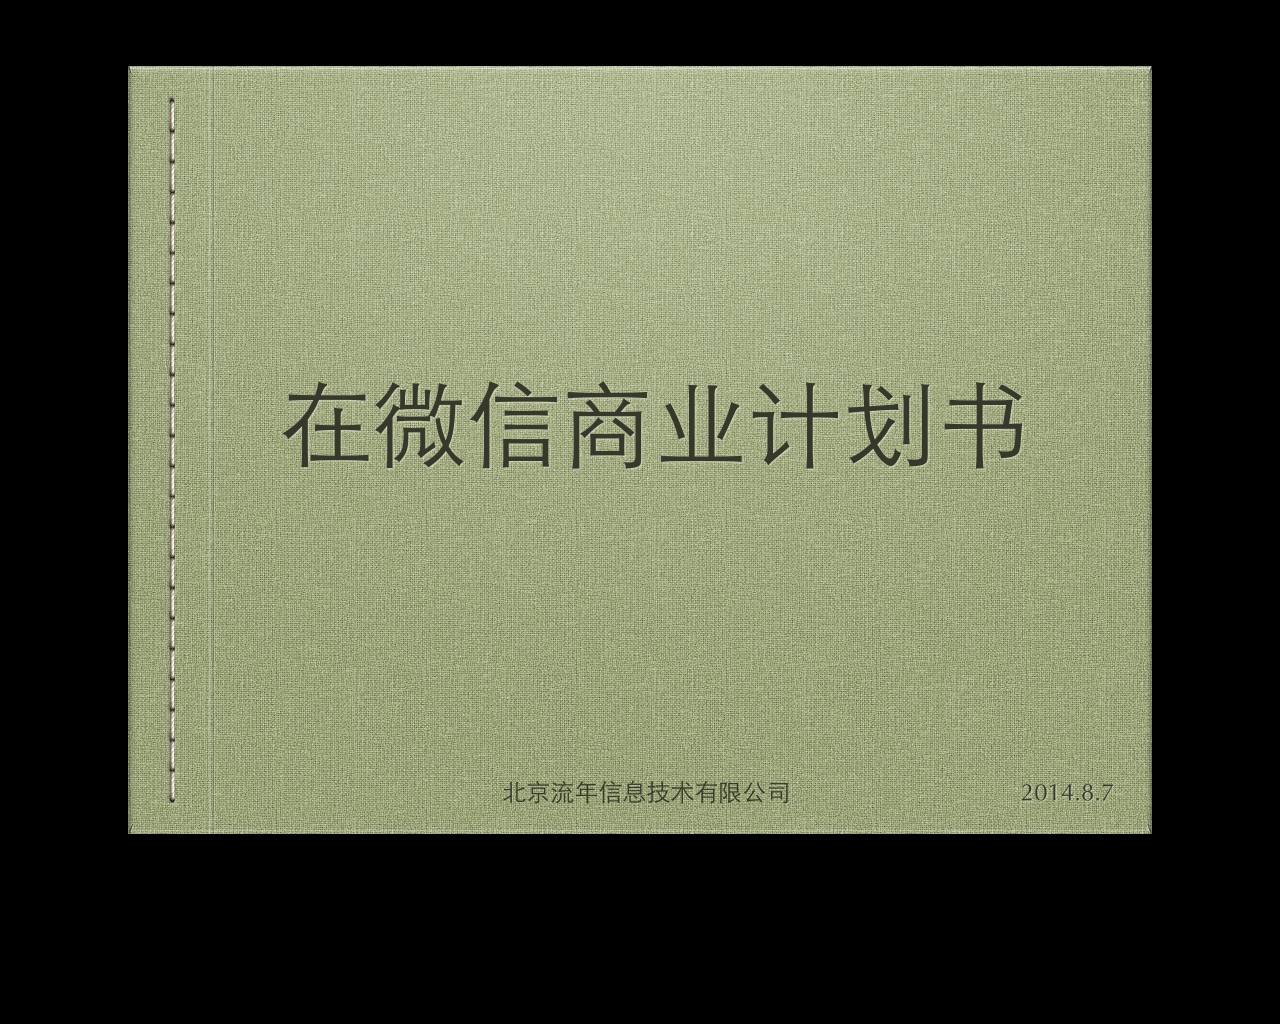
<file: app/webroot/bp2/assets/player/KeynoteDHTMLPlayer.html>
<!DOCTYPE html>
<html xmlns="http://www.w3.org/1999/xhtml">
    <head>
        <title>Keynote</title>
        <link href="KeynoteDHTMLPlayer.css" rel="stylesheet" type="text/css" media="screen"/>
        <meta name="viewport" content="initial-scale = 1.0, minimum-scale = 1.0, maximum-scale = 1.0, user-scalable = no, width = device-width" />
        <meta http-equiv="Content-Type" content="text/html; charset=UTF-8" />
        <script type="text/javascript" src="prototype.js"></script>
        <script type="text/javascript" src="DebuggingSupport.js"></script>
        <script type="text/javascript" src="string.js"></script>
        <script type="text/javascript" src="Utilities.js"></script>
        <script type="text/javascript" src="KeynoteDHTMLPlayer.js"></script>
        <script type="text/javascript" src="ShowController.js"></script>
        <script type="text/javascript" src="TouchController.js"></script>
        <script type="text/javascript" src="DisplayManager.js"></script>
        <script type="text/javascript" src="StageManager.js"></script>
        <script type="text/javascript" src="AnimationManager.js"></script>
        <script type="text/javascript" src="TextureManager.js"></script>
        <script type="text/javascript" src="ScriptManager.js"></script>
        <script type="text/javascript" src="OrientationController.js"></script>
        <script type="text/javascript" src="KPFObjects.js"></script>
        <script type="text/javascript" src="SlideManager.js"></script>
        <script type="text/javascript" src="NavigatorController.js"></script>
        <script type="text/javascript" src="SlideNumberController.js"></script>
        <script type="text/javascript" src="HelpPlacardController.js"></script>
        <script type="text/javascript" src="NarrationManager.js"></script>
	</head>
    <body id="body" bgcolor="black">
        <div id="background" class="bigBlackSquare">
        </div>
        <div id="previousButton" class="PreviousButtonDisabled">
        </div>
        <div id="nextButton" class="nextButtonDisabled">
        </div>
        <div id="slideCounter">
        </div>
        <span id="helpText"></span>
        <div id="stageArea">
            <div id="stage" class="stage">
            </div>
            <div id="hyperlinkPlane" class="stage">
            </div>
        </div>
        <div id="slideshowNavigator">
        </div>
        <div id="slideNumberControl">
        </div>
        <div id="slideNumberDisplay">
        </div>
        <div id="helpPlacard">
        </div>
        <div id="waitingIndicator">
        	<div id="waitingSpinner">
        	</div>
        </div>
	</body>
</html>
</file>
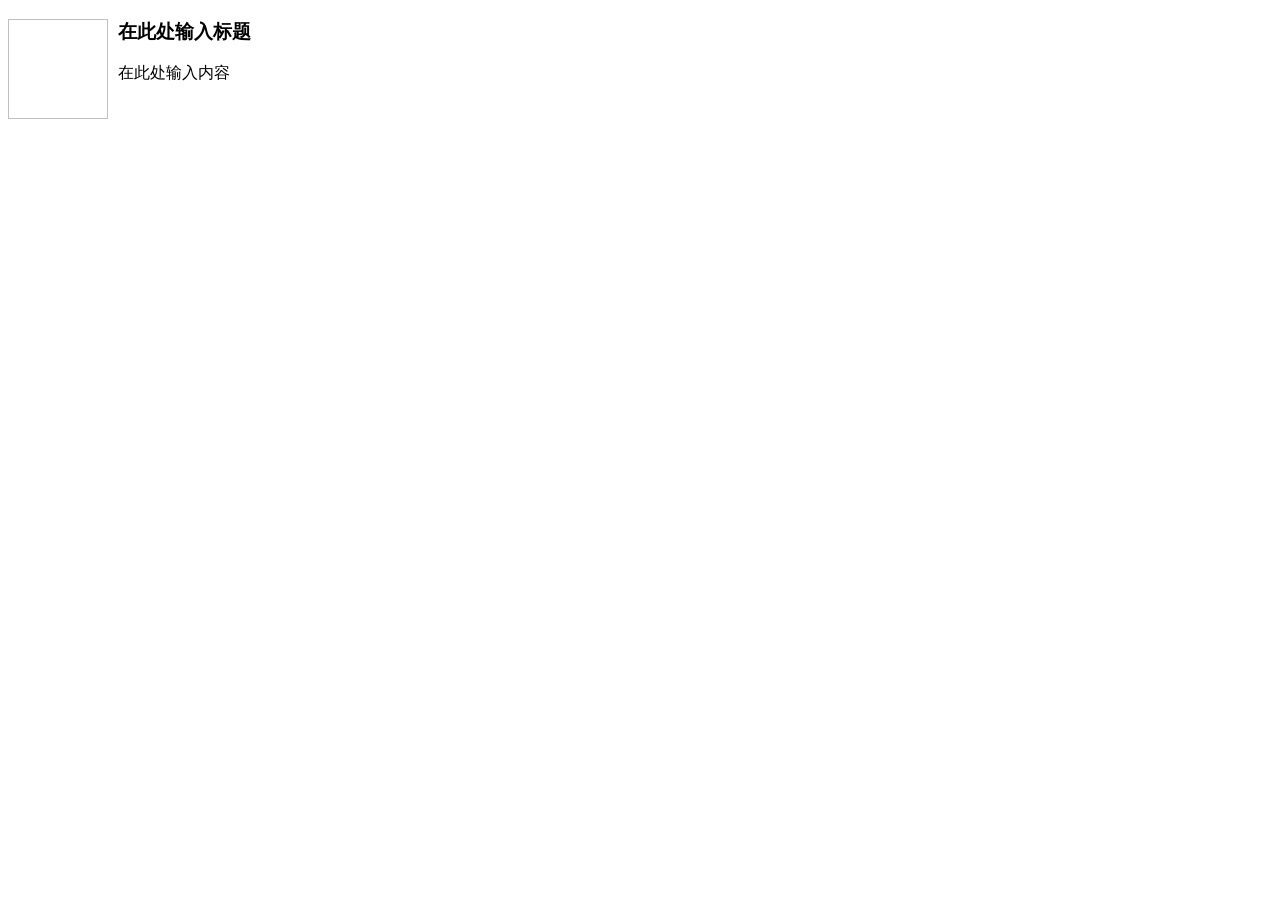
<file: app/webroot/js/Editor/plugins/template/html/1.html>
<!doctype html>
<html>
<head>
	<meta charset="utf-8" />
</head>
<body>
	<h3>
		<img align="left" height="100" style="margin-right: 10px" width="100" />在此处输入标题
	</h3>
	<p>
		在此处输入内容
	</p>
</body>
</html>
</file>
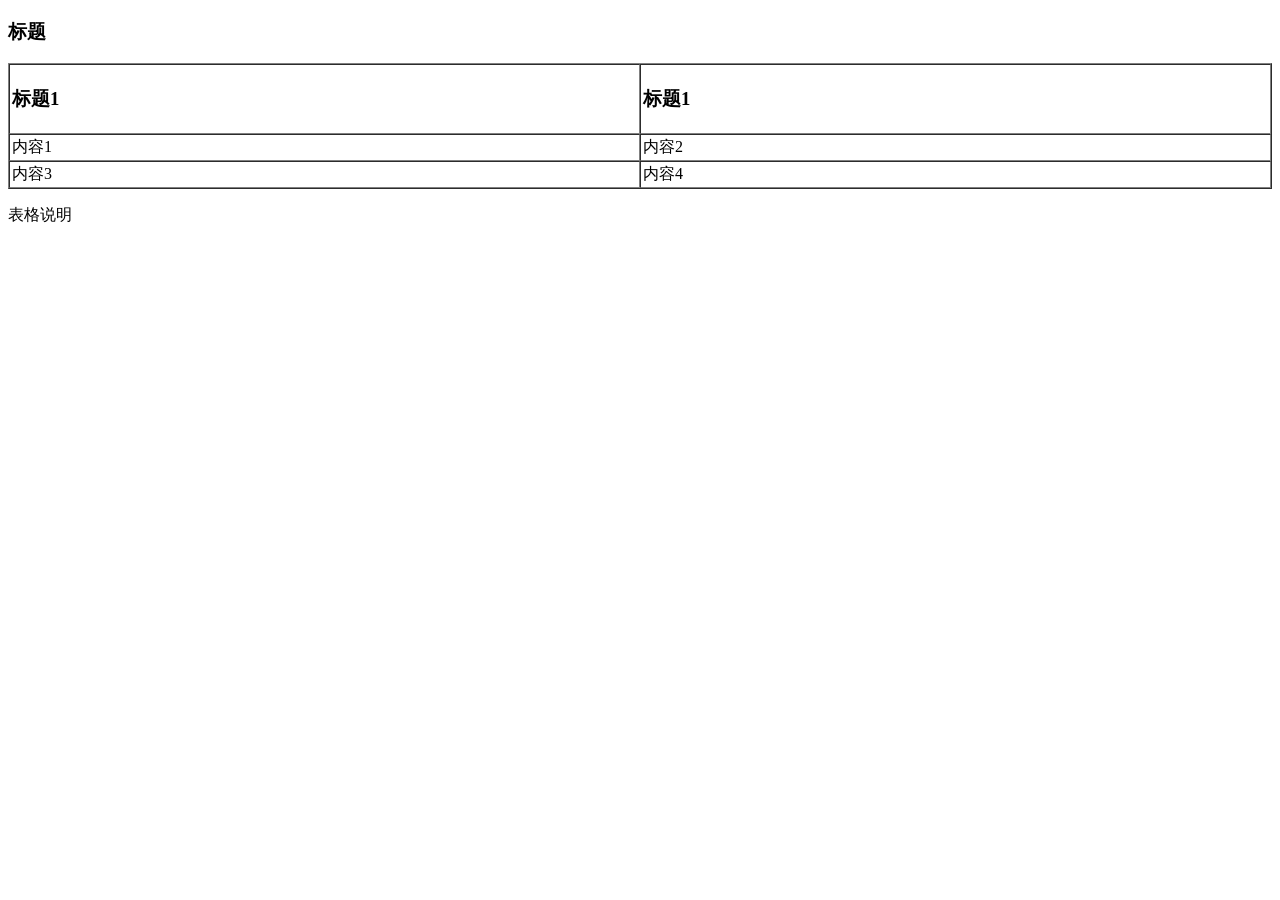
<file: app/webroot/js/Editor/plugins/template/html/2.html>
<!doctype html>
<html>
<head>
	<meta charset="utf-8" />
</head>
<body>
	<h3>
		标题
	</h3>
	<table style="width:100%;" cellpadding="2" cellspacing="0" border="1">
		<tbody>
			<tr>
				<td>
					<h3>标题1</h3>
				</td>
				<td>
					<h3>标题1</h3>
				</td>
			</tr>
			<tr>
				<td>
					内容1
				</td>
				<td>
					内容2
				</td>
			</tr>
			<tr>
				<td>
					内容3
				</td>
				<td>
					内容4
				</td>
			</tr>
		</tbody>
	</table>
	<p>
		表格说明
	</p>
</body>
</html>
</file>
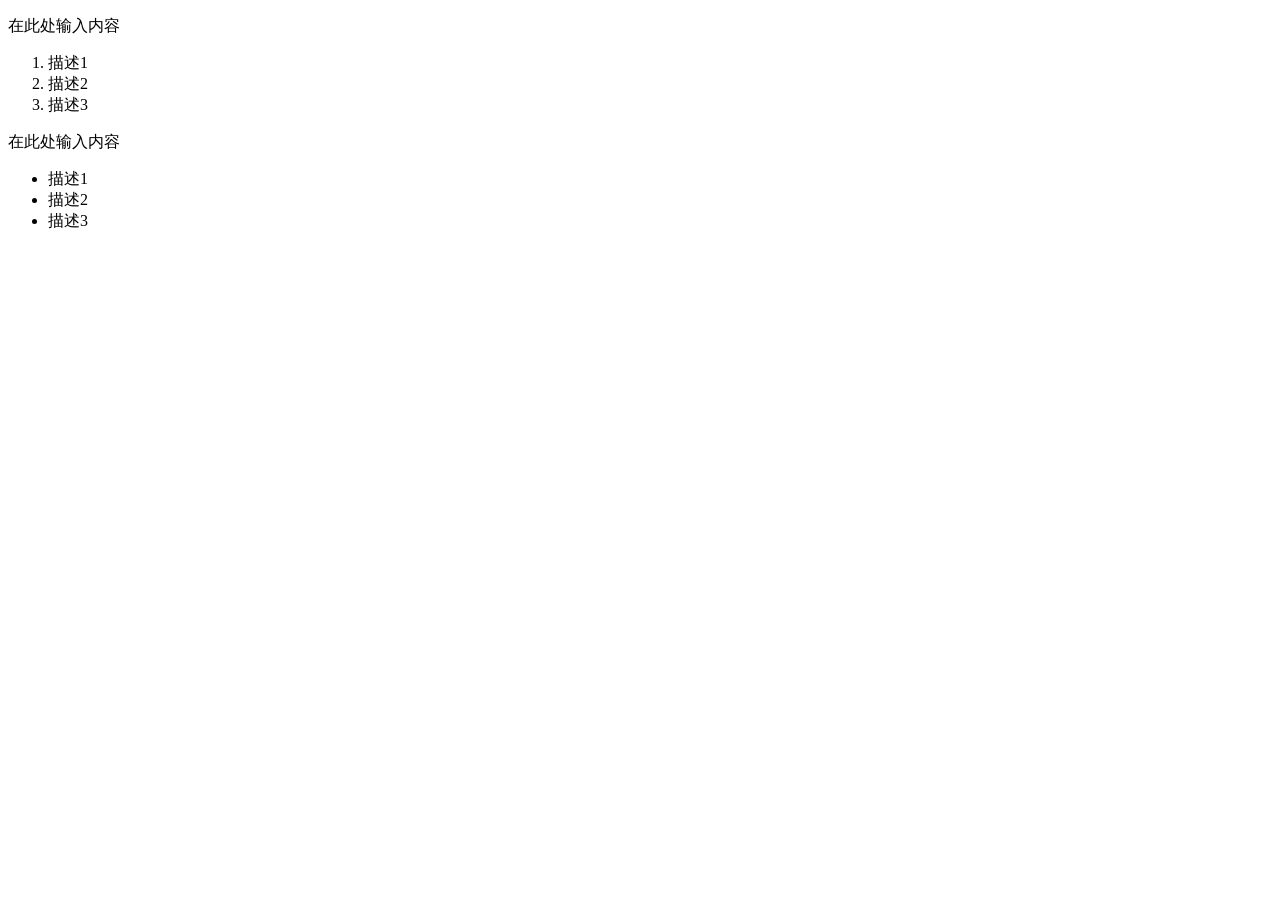
<file: app/webroot/js/Editor/plugins/template/html/3.html>
<!doctype html>
<html>
<head>
	<meta charset="utf-8" />
</head>
<body>
	<p>
		在此处输入内容
	</p>
	<ol>
		<li>
			描述1
		</li>
		<li>
			描述2
		</li>
		<li>
			描述3
		</li>
	</ol>
	<p>
		在此处输入内容
	</p>
	<ul>
		<li>
			描述1
		</li>
		<li>
			描述2
		</li>
		<li>
			描述3
		</li>
	</ul>
</body>
</html>
</file>
<file: app/webroot/bp2/assets/player/KeynoteDHTMLPlayer.css>
* {
    -webkit-user-select:none;
    -moz-user-select:none;
    -ms-user-select:none;
}

/* Body */

body
{
    overflow: hidden;
    margin: 0;
    -webkit-user-select: none;
    -moz-user-select: none;
    -ms-user-select: none;
}

@media screen and (max-device-width: 1025px)
{
    body
    {
        background-color: black;
    }
}

div.bigBlackSquare
{
    position: absolute; 
    top: 0px;
    left: 0px;
    width: 1024px;
    height: 1024px;
    visibility: hidden;
    background-color: black;
}

/* Debug Status Display */
   
div#statisticsDisplay
{
    position: absolute; 
    color : white;
    background-color: grey;
    visibility: hidden;
}

/* Stage */

div#stageArea
{
    position: absolute; 
    visibility: hidden;
    overflow: hidden;
}

div.stage
{
    position: absolute; 
    top: 0;
    left: 0;
    overflow: visible;
}

/* Hyperlinke Plane */

div#hyperlinkPlane
{
    visibility: hidden;
    pointer-events: none;
}

div.hyperlink
{
    position: absolute;
    cursor: pointer;
}

/* iPhone Controls Section */

div#previousButton
{
    position: absolute;
    background-repeat: no-repeat;
    background-position: center center;
    visibility: hidden;
    width: 22px;
    height: 27px;
}

div.previousButtonEnabled
{
    background-image: url('left_arrow_mobile_n.png');
    background-size: 22px 27px;
    width: 22px;
    height: 27px;
}

div.previousButtonDisabled
{
    background-image: url('left_arrow_mobile_d.png');
    background-size: 22px 27px;
    -webkit-tap-highlight-color: rgba(0,0,0,0);
    -moz-tap-highlight-color: rgba(0,0,0,0);
    -ms-tap-highlight-color: rgba(0,0,0,0);
    width: 22px;
    height: 27px;
}

div#nextButton
{
    position: absolute;
    background-repeat: no-repeat;
    background-position: center center;
    visibility: hidden;
    background-size: 22px 27px;
    width: 22px;
    height: 27px;
}

div.nextButtonEnabled
{
    background-image: url('right_arrow_mobile_n.png');
    background-size: 22px 27px;
    width: 22px;
    height: 27px;
}

div.nextButtonDisabled
{
    background-image: url('right_arrow_mobile_d.png');
    background-size: 22px 27px;
    -webkit-tap-highlight-color: rgba(0,0,0,0);
    -moz-tap-highlight-color: rgba(0,0,0,0);
    -ms-tap-highlight-color: rgba(0,0,0,0);
    width: 22px;
    height: 27px;
}

/* Navigator */

div#slideshowNavigator {
    -webkit-tap-highlight-color: rgba(0,0,0,0);
    -moz-tap-highlight-color: rgba(0,0,0,0);
    -ms-tap-highlight-color: rgba(0,0,0,0);
    position: absolute;
    overflow: hidden;
    font-family: 'Helvetica Neue', Helvetica, Arial, sans-serif;
    font-size: 12px;
    line-height: 18px;
    background-color: rgba(0,0,0,0);
    color: 232323;
    top: 0px;
    left: 0px;
    bottom: 0px;
    width: 140px;
}

div.navigatorLeftSidebar {
    position: absolute;
    overflow-x: hidden;
    overflow-y: hidden;
    top: 0px;
    left: 0px;
    bottom: 0px;
    width: 30px;
    background-color: rgba(0,0,0,0);
}

div.navigatorThumbnailSidebar {
    position: absolute;
    overflow-x: hidden;
    overflow-y: hidden;
    border-right: 1px solid #676767;
    background-color: #000;
    top: 0px;
    left: -140px;
    bottom: 0px;
    width: 129px;
    -webkit-transition-property: left;
    -webkit-transition-duration: 300ms;
    -moz-transition-property: left;
    -moz-transition-duration: 300ms;
    -ms-transition-property: left;
    -ms-transition-duration: 300ms;
}

div.navigatorThumbnailScroller {
    position: absolute;
    overflow-x: hidden;
    overflow-y: auto;
    top: 0px;
    left: 0px;
    bottom: 0px;
    width: 129px;
}

div.navigatorThumbnailScroller::-webkit-scrollbar {
    width: 7px;
}

div.navigatorThumbnailScroller::-webkit-scrollbar-thumb {
    background: rgba(255,255,255,0.4);
    -webkit-border-radius: 10px;
}

div.navigatorThumbnailSelection {
    position: absolute;
    border-top-style: none;
    border-left-style: none;
    border-right-style: none;
    display: none;
    background-color: rgba(125,125,125,0.5);
    top: 0px;
    width: 100%;
    height: 76px;
}

div.navigatorThumbnailContainer {
    position: absolute;
    top: 0px;
    left: 0px;
    bottom: auto;
    width: 119px;
}

div.navigatorThumbnailItem {
    position: absolute;
    top: 0px;
    left: 0px;
    width: 119px;
    height: 76px;
    cursor: default;
}

div.navigatorThumbnailItemCanvasContainer {
    position: absolute;
    max-height: 90px;
    border: 1px solid rgba(255,255,255,0.68);
    -webkit-box-shadow: 0px 2px 4px rgba(0,0,0,0.5);
    -moz-box-shadow: 0px 2px 4px rgba(0,0,0,0.5);
    -ms-box-shadow: 0px 2px 4px rgba(0,0,0,0.5);
    background-color: #444;
    width: 88px;    
    height: 66px;
}

/* Slide Number Control */

div#slideNumberControl {
    position: absolute;
    overflow: hidden;
    display: none;
    opacity: 0;
    font-family: 'Helvetica Neue', Helvetica, Arial, sans-serif;
    font-size: 12px;
    background-color: rgba(0,0,0,0.75);
    color: white;
    width: 120px;
    height: 110px;
    text-align: center;
    -webkit-border-radius: 12px;
    -moz-border-radius: 12px;
    -ms-border-radius: 12px;
}

div.slideNumberLabel {
    position: relative;
    margin-left:16px;
    margin-right:16px;
    margin-top: 16px;
    width: 88px;
    height:33px;
    font-weight: bold;
}

div.slideNumberDigit {
    position: relative;
    margin-left:auto;
    margin-right:auto;
    font-size:40px;
    width: 88px;
    height:39px;
}

/* Slide Number Display */

div#slideNumberDisplay {
    position: absolute;
    overflow: hidden;
    display: none;
    opacity: 0;
    font-family: 'Helvetica Neue', Helvetica, Arial, sans-serif;
    font-size: 12px;
    background-color: rgba(0,0,0,0.75);
    color: white;
    width: 100px;
    height: 100px;
    text-align: center;
    -webkit-border-radius: 12px;
    -moz-border-radius: 12px;
    -ms-border-radius: 12px;
}

div.slideNumberDisplayDigit {
    position: relative;
    margin-top:24px;
    margin-left:auto;
    margin-right:auto;
    font-size:40px;
    width: 88px;
    height:39px;
}

/* Help Placard Display */

div#helpPlacard {
    display: none;
    position: absolute;
    overflow: hidden;
    opacity: 0;
    font-family: Helvetica, Arial, sans-serif;
    font-size: 14px;
    background-color: rgba(20,20,20,0.95);
    color: white;
    width: 822px;
    height: 603px;
    text-align: center;
    -webkit-border-radius: 12px 12px 12px 12px;
    -moz-border-radius: 12px 12px 12px 12px;
    -ms-border-radius: 12px 12px 12px 12px;
    line-height:40px;
    box-shadow: 0px 0px 40px black;
    -webkit-box-shadow: 0px 0px 40px black;
    -moz-box-shadow: 0px 0px 40px black;
}

div.helpPlacardTitleBar {
    /*position:absolute;*/
    font-size: 22px;
    color: rgba(120,120,120,1);    
    font-family: Helvetica, Arial, sans-serif;
    width: 822px;
    height: 40px;
    -webkit-border-radius: 12px 12px 0 0;
    -moz-border-radius: 12px 12px 0 0;
    -ms-border-radius: 12px 12px 0 0;
    border-bottom: 1px black solid;
}

div.helpPlacardTitle {
    padding-top:4px;
    height:40px;
}

div.helpPlacardCloseButton {
    top:10px;
    left:10px;    
    position:absolute;
    background:url('close_d.png') no-repeat 0 0;
    width:21px;
    height:21px;
}

div.helpPlacardContentPanel {
    width: 822px;
    height: 310px;
}

div.helpPlacardHeader {
    color: rgba(255,255,255,1);    
    font-weight: bold;
    width:822px;
    height:40px;
    border-bottom: 1px white solid;
}

div.helpPlacardHeader {
    color: rgba(255,255,255,1);    
    font-weight: bold;
    width:822px;
    height:40px;
    border-bottom: 1px black solid;
}

div.helpPlacardItem {
    width:822px;
    height:40px;
    border-bottom: 1px black solid;
}

div.helpPlacardLeftHeaderItem {
    /*position:absolute;*/
    color: white;    
    text-align:right;
    float:left;
    width:400px;
}

div.helpPlacardLeftItem {
    color: rgba(120,120,120,1);    
    text-align:right;
    float:left;
    width:400px;
    border-right: 1px black solid;
}

div.helpPlacardRightItem {
    text-align:left;
    float:right;
    width:400px;
}

/* iPad assets */

@media all and (min-device-width: 481px) and (max-device-width: 1024px) {
    div#previousButton
    {
        background-size: 44px 54px;
        width: 44px;
        height: 54px;
    }

    div#nextButton
    {
        background-size: 44px 54px;
        width: 44px;
        height: 54px;
    }

    div.previousButtonEnabled
    {
        background-size: 44px 54px;
        width: 44px;
        height: 54px;
        background-image: static_url('left_arrow_mobile_n-hd.png');
    }

    div.previousButtonDisabled
    {
        background-size: 44px 54px;
        width: 44px;
        height: 54px;
        background-image: static_url('left_arrow_mobile_d-hd.png');
    }

    div.nextButtonEnabled
    {
        background-size: 44px 54px;
        width: 44px;
        height: 54px;
        background-image: static_url('right_arrow_mobile_n-hd.png');
    }

    div.nextButtonDisabled
    {
        background-size: 44px 54px;
        width: 44px;
        height: 54px;
        background-image: static_url('right_arrow_mobile_d-hd.png');
    }
}

/* Retina display assets */

@media all and (-webkit-min-device-pixel-ratio:2) {
    div.previousButtonEnabled
    {
        background-image: static_url('left_arrow_mobile_n-hd.png');
    }

    div.previousButtonDisabled
    {
        background-image: static_url('left_arrow_mobile_d-hd.png');
    }

    div.nextButtonEnabled
    {
        background-image: static_url('right_arrow_mobile_n-hd.png');
    }

    div.nextButtonDisabled
    {
        background-image: static_url('right_arrow_mobile_d-hd.png');
    }
}

div#slideCounter
{
    position: absolute; 
    display: table-cell;
    text-align: center;
    vertical-align: middle;
    font-family: Helvetica;
    font-size: 23px;
    color: #FFFFFF;
    text-shadow: 0.0em 0.2em #000000;
    visibility: hidden;
}

#helpText
{
    position: absolute; 
    text-align: center;
    font-family: Helvetica;
    font-size: 13px;
    color: #838383;
    text-shadow: 0.0em 0.2em #000000;
    visibility: hidden;
}

/* Waiting Indicator */

@-webkit-keyframes spinnerAnimationRotate {
    0% {
        -webkit-transform: rotate(  0deg);
    }
    8.332% {
        -webkit-transform: rotate(  0deg);
    }
    8.333% {
        -webkit-transform: rotate( 30deg);
    }
    16.666% {
        -webkit-transform: rotate( 30deg);
    }
    16.667% {
        -webkit-transform: rotate( 60deg);
    }
    24.999% {
        -webkit-transform: rotate( 60deg);
    }
    25% {
        -webkit-transform: rotate( 90deg);
    }
    33.333% {
        -webkit-transform: rotate( 90deg);
    }
    33.334% {
        -webkit-transform: rotate(120deg);
    }
    41.666% {
        -webkit-transform: rotate(120deg);
    }
    41.667% {
        -webkit-transform: rotate(150deg);
    }
    49.999% {
        -webkit-transform: rotate(150deg);
    }
    50% {
        -webkit-transform: rotate(180deg);
    }
    58.333% {
        -webkit-transform: rotate(180deg);
    }
    58.334% {
        -webkit-transform: rotate(210deg);
    }
    66.666% {
        -webkit-transform: rotate(210deg);
    }
    66.667% {
        -webkit-transform: rotate(240deg);
    }
    74.999% {
        -webkit-transform: rotate(240deg);
    }
    75% {
        -webkit-transform: rotate(270deg);
    }
    83.333% {
        -webkit-transform: rotate(270deg);
    }
    83.334% {
        -webkit-transform: rotate(300deg);
    }
    91.666% {
        -webkit-transform: rotate(300deg);
    }
    91.667% {
        -webkit-transform: rotate(330deg);
    }
    99.999% {
        -webkit-transform: rotate(330deg);
    }
    100% {
        -webkit-transform: rotate(360deg);
    }
}

@-moz-keyframes spinnerAnimationRotate {
    0% {
        -moz-transform: rotate(  0deg);
    }
    8.332% {
        -moz-transform: rotate(  0deg);
    }
    8.333% {
        -moz-transform: rotate( 30deg);
    }
    16.666% {
        -moz-transform: rotate( 30deg);
    }
    16.667% {
        -moz-transform: rotate( 60deg);
    }
    24.999% {
        -moz-transform: rotate( 60deg);
    }
    25% {
        -moz-transform: rotate( 90deg);
    }
    33.333% {
        -moz-transform: rotate( 90deg);
    }
    33.334% {
        -moz-transform: rotate(120deg);
    }
    41.666% {
        -moz-transform: rotate(120deg);
    }
    41.667% {
        -moz-transform: rotate(150deg);
    }
    49.999% {
        -moz-transform: rotate(150deg);
    }
    50% {
        -moz-transform: rotate(180deg);
    }
    58.333% {
        -moz-transform: rotate(180deg);
    }
    58.334% {
        -moz-transform: rotate(210deg);
    }
    66.666% {
        -moz-transform: rotate(210deg);
    }
    66.667% {
        -moz-transform: rotate(240deg);
    }
    74.999% {
        -moz-transform: rotate(240deg);
    }
    75% {
        -moz-transform: rotate(270deg);
    }
    83.333% {
        -moz-transform: rotate(270deg);
    }
    83.334% {
        -moz-transform: rotate(300deg);
    }
    91.666% {
        -moz-transform: rotate(300deg);
    }
    91.667% {
        -moz-transform: rotate(330deg);
    }
    99.999% {
        -moz-transform: rotate(330deg);
    }
    100% {
        -moz-transform: rotate(360deg);
    }
}

@-ms-keyframes spinnerAnimationRotate {
    0% {
        -ms-transform: rotate(  0deg);
    }
    8.332% {
        -ms-transform: rotate(  0deg);
    }
    8.333% {
        -ms-transform: rotate( 30deg);
    }
    16.666% {
        -ms-transform: rotate( 30deg);
    }
    16.667% {
        -ms-transform: rotate( 60deg);
    }
    24.999% {
        -ms-transform: rotate( 60deg);
    }
    25% {
        -ms-transform: rotate( 90deg);
    }
    33.333% {
        -ms-transform: rotate( 90deg);
    }
    33.334% {
        -ms-transform: rotate(120deg);
    }
    41.666% {
        -ms-transform: rotate(120deg);
    }
    41.667% {
        -ms-transform: rotate(150deg);
    }
    49.999% {
        -ms-transform: rotate(150deg);
    }
    50% {
        -ms-transform: rotate(180deg);
    }
    58.333% {
        -ms-transform: rotate(180deg);
    }
    58.334% {
        -ms-transform: rotate(210deg);
    }
    66.666% {
        -ms-transform: rotate(210deg);
    }
    66.667% {
        -ms-transform: rotate(240deg);
    }
    74.999% {
        -ms-transform: rotate(240deg);
    }
    75% {
        -ms-transform: rotate(270deg);
    }
    83.333% {
        -ms-transform: rotate(270deg);
    }
    83.334% {
        -ms-transform: rotate(300deg);
    }
    91.666% {
        -ms-transform: rotate(300deg);
    }
    91.667% {
        -ms-transform: rotate(330deg);
    }
    99.999% {
        -ms-transform: rotate(330deg);
    }
    100% {
        -ms-transform: rotate(360deg);
    }
}

div#waitingIndicator
{
    position: absolute;
    display: none;
    visibility: visible;
    width: 110px;
    height: 110px;
    background-image: url('waiting_bezel.png');
}

div#waitingSpinner
{
    position: absolute; 
    visibility: visible;
    top: 27px;
    left: 33px;
    width: 42px;
    height: 42px;
    background: transparent url('spinner.png') no-repeat 0 0;
    opacity: 0.75;
    -webkit-animation: spinnerAnimationRotate 1s linear infinite;
    -moz-animation: spinnerAnimationRotate 1s linear infinite;
    -ms-animation: spinnerAnimationRotate 1s linear infinite;
}
</file>
